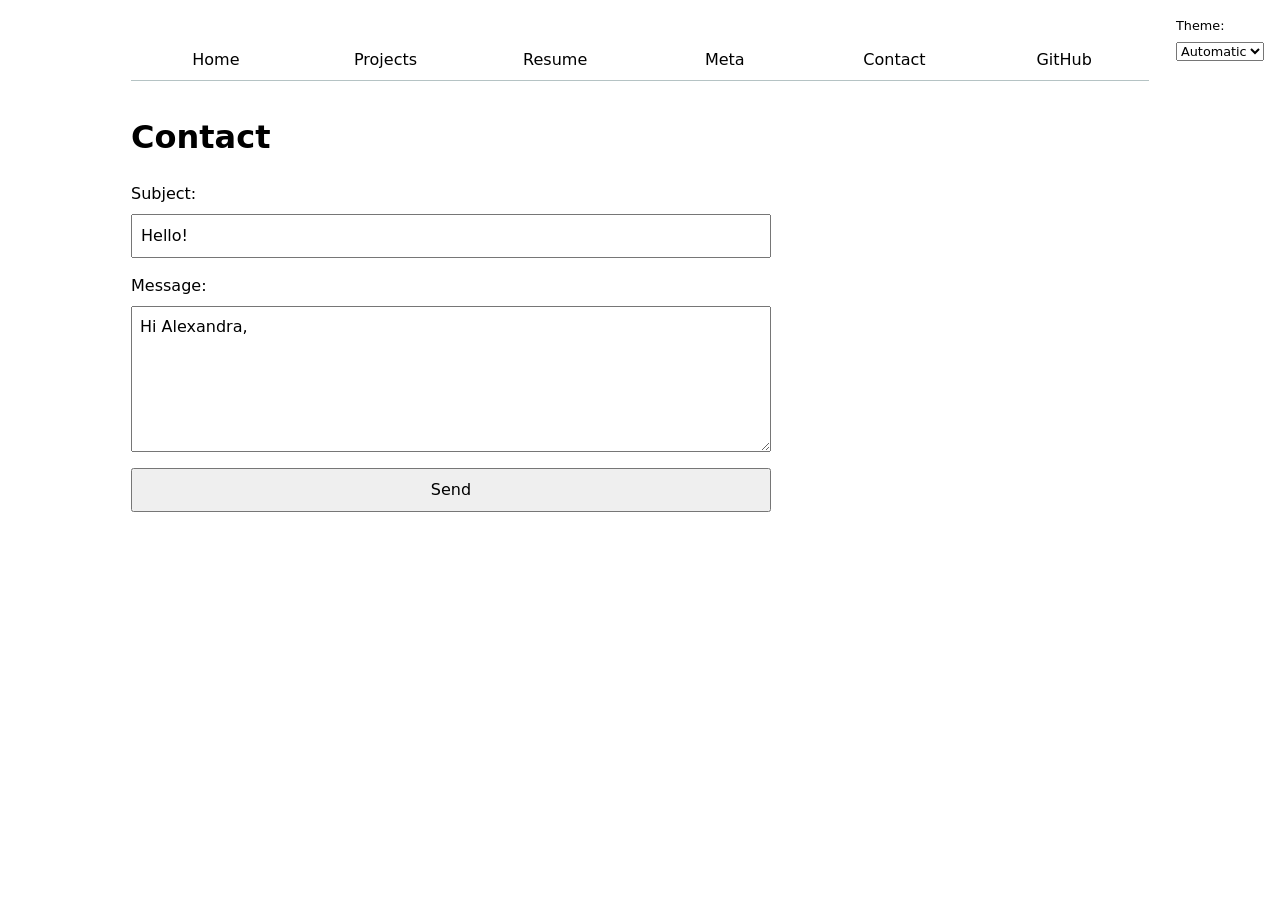
<file: contact/index.html>
<!DOCTYPE html>
<html lang="en">
<head>
  <meta charset="UTF-8" />
  <meta name="viewport" content="width=device-width, initial-scale=1.0" />
  <title>Contact</title>
  <link rel="stylesheet" href="../style.css" />
  <script type="module" src="../global.js"></script>
</head>
<body>
  <h1>Contact</h1>

  <form action="mailto:almaxon@ucsd.edu">
    <label>
      Subject:
      <input name="subject" value="Hello!" />
    </label>

    <label>
      Message:
      <textarea name="body">Hi Alexandra,</textarea>
    </label>

    <button type="submit">Send</button>
  </form>
</body>
</html>
</file>
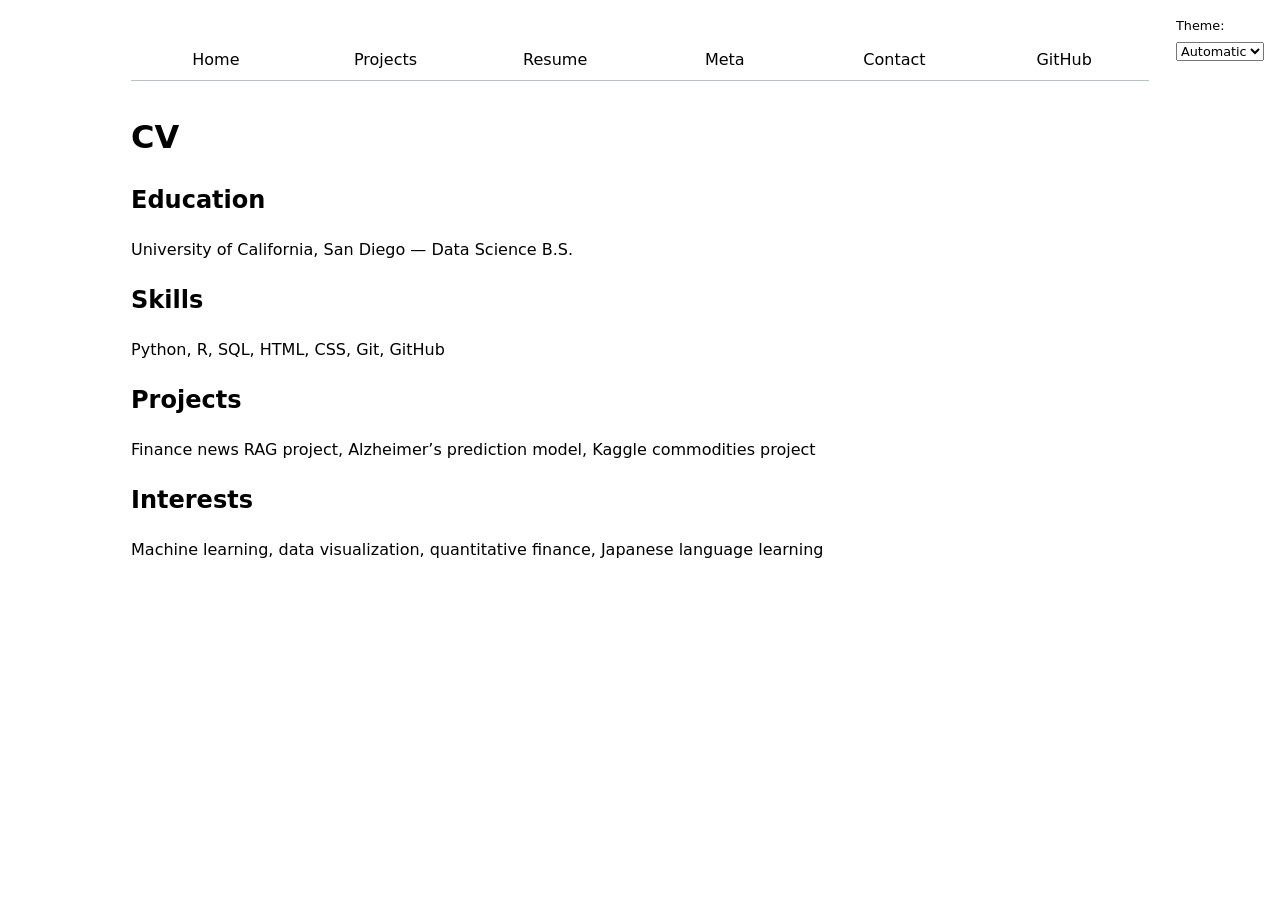
<file: cv.html>
<!DOCTYPE html>
<html lang="en">
<head>
  <meta charset="UTF-8" />
  <meta name="viewport" content="width=device-width, initial-scale=1.0" />
  <title>CV</title>
  <link rel="stylesheet" href="style.css" />
  <script type="module" src="global.js"></script>
</head>
<body>
  <h1>CV</h1>

  <section>
    <h2>Education</h2>
    <p>University of California, San Diego — Data Science B.S.</p>
  </section>

  <section>
    <h2>Skills</h2>
    <p>Python, R, SQL, HTML, CSS, Git, GitHub</p>
  </section>

  <section>
    <h2>Projects</h2>
    <p>Finance news RAG project, Alzheimer’s prediction model, Kaggle commodities project</p>
  </section>

  <section>
    <h2>Interests</h2>
    <p>Machine learning, data visualization, quantitative finance, Japanese language learning</p>
  </section>
</body>
</html>
</file>
<file: style.css>
html {
  color-scheme: light dark;
}

body {
  font: 100%/1.5 system-ui, sans-serif;
  max-width: 100ch;
  margin-inline: auto;
  padding: 2rem;
}

img {
  max-width: 300px;
  height: auto;
}

nav {
  --border-color: oklch(50% 10% 200 / 40%);
  display: flex;
  margin-bottom: 2rem;
  border-bottom: 1px solid var(--border-color);
}

nav a {
  flex: 1;
  text-decoration: none;
  color: inherit;
  text-align: center;
  padding: 0.5em;
}

nav a.current {
  border-bottom: 0.4em solid oklch(70% 10% 250);
  padding-bottom: 0.1em;
}

nav a:hover {
  border-bottom: 0.4em solid oklch(80% 3% 200);
  background-color: color-mix(in oklch, oklch(70% 10% 250), canvas 85%);
}

input,
textarea,
button,
select {
  font: inherit;
}

form {
  display: grid;
  gap: 1em;
  max-width: 40em;
}

label {
  display: grid;
  gap: 0.5em;
}

input,
textarea,
button {
  padding: 0.5em;
}

textarea {
  min-height: 8em;
}

.projects {
  display: grid;
  grid-template-columns: repeat(auto-fill, minmax(15em, 1fr));
  gap: 1em;
}

.projects article {
  display: grid;
  gap: 0.5em;
}

.projects img {
  width: 100%;
  max-width: 100%;
  height: auto;
}

.color-scheme {
  position: absolute;
  top: 1rem;
  right: 1rem;
  font-size: 80%;
}

#profile-stats dl {
  display: grid;
  grid-template-columns: repeat(4, 1fr);
  text-align: center;
  gap: 0.5em;
}

#profile-stats dt {
  grid-row: 1;
  font-weight: bold;
}

#profile-stats dd {
  grid-row: 2;
  margin: 0;
}

.project-info {
  display: grid;
  gap: 0.25em;
}

.project-year {
  color: gray;
  font-family: Baskerville, serif;
  font-variant-numeric: oldstyle-nums;
}

.chart-layout {
  display: flex;
  align-items: flex-start;
  gap: 2em;
}

#projects-pie-plot {
  width: 20em;
  height: 20em;
  flex: 0 0 20em;
  overflow: visible;
}

.legend {
  flex: 1;
  display: grid;
  grid-template-columns: repeat(auto-fill, minmax(9em, 1fr));
  gap: 1em;
  padding: 1em;
  border: 1px solid oklch(50% 10% 200 / 40%);
  list-style: none;
  margin: 2em 0;
  position: relative;
  z-index: 2;
}

.legend-item {
  display: flex;
  align-items: center;
  gap: 0.5em;
  cursor: pointer;
}

.swatch {
  width: 1em;
  aspect-ratio: 1 / 1;
  background-color: var(--color);
  border-radius: 0.25em;
  display: inline-block;
  flex-shrink: 0;
}

.searchBar {
  width: 100%;
  max-width: 30em;
  margin-bottom: 2em;
}

#projects-pie-plot path {
  transition: 300ms;
  cursor: pointer;
}

#projects-pie-plot:has(path:hover) path:not(:hover) {
  opacity: 0.5;
}

.selected {
  --color: oklch(60% 45% 0) !important;
}

#projects-pie-plot path.selected {
  fill: var(--color);
}

.legend-item.selected {
  --color: oklch(60% 45% 0) !important;
}


/* ── LAB 6: META ANALYSIS PAGE ── */

.meta-intro {
  max-width: 70ch;
  color: color-mix(in oklch, canvastext, canvas 25%);
}

.stats {
  display: grid;
  grid-template-columns: repeat(auto-fit, minmax(11em, 1fr));
  gap: 1em;
  margin-block: 1em 2em;
}

.stat {
  border: 1px solid color-mix(in oklch, canvastext, canvas 80%);
  border-radius: 0.75em;
  padding: 1em;
  background: color-mix(in oklch, canvas, canvastext 2%);
}

.stat dt {
  font-weight: 600;
  color: color-mix(in oklch, canvastext, canvas 30%);
  font-size: 0.9em;
}

.stat dd {
  margin: 0.25em 0 0;
  font-size: 1.4em;
  font-weight: 700;
}

#chart {
  max-width: 100%;
  overflow-x: auto;
  padding-block: 1em;
}

#chart svg {
  width: 100%;
  min-width: 720px;
}

.gridlines line {
  stroke: color-mix(in oklch, canvastext, canvas 85%);
  stroke-dasharray: 3 3;
}

.gridlines path {
  display: none;
}

circle {
  transition: 200ms;
  transform-origin: center;
  transform-box: fill-box;
}

circle:hover {
  transform: scale(1.5);
}

circle.selected {
  fill: #ff6b6b;
  stroke: canvastext;
  stroke-width: 1.5;
}

dl.info {
  display: grid;
  grid-template-columns: max-content 1fr;
  gap: 0.25em 0.75em;
  margin: 0;
  transition-duration: 500ms;
  transition-property: opacity, visibility;
}

dl.info dt {
  color: color-mix(in oklch, canvastext, canvas 35%);
  font-weight: 600;
}

dl.info dd {
  margin: 0;
}

.tooltip {
  position: fixed;
  left: 1em;
  top: 1em;
  background: color-mix(in oklch, canvas, canvastext 3%);
  border: 1px solid color-mix(in oklch, canvastext, canvas 80%);
  border-radius: 0.75em;
  box-shadow: 0 0.5em 1.5em oklch(0% 0 0 / 20%);
  padding: 0.75em 1em;
  z-index: 10;
  pointer-events: none;
  max-width: 24em;
}

dl.info[hidden]:not(:hover, :focus-within) {
  opacity: 0;
  visibility: hidden;
}

@keyframes marching-ants {
  to {
    stroke-dashoffset: -8;
  }
}

.selection {
  fill-opacity: 0.1;
  stroke: canvastext;
  stroke-opacity: 0.7;
  stroke-dasharray: 5 3;
  animation: marching-ants 2s linear infinite;
}

#selection-count {
  font-weight: 600;
  margin-block: 1em;
}

#language-breakdown {
  grid-template-columns: repeat(auto-fit, minmax(12em, 1fr));
}
</file>
